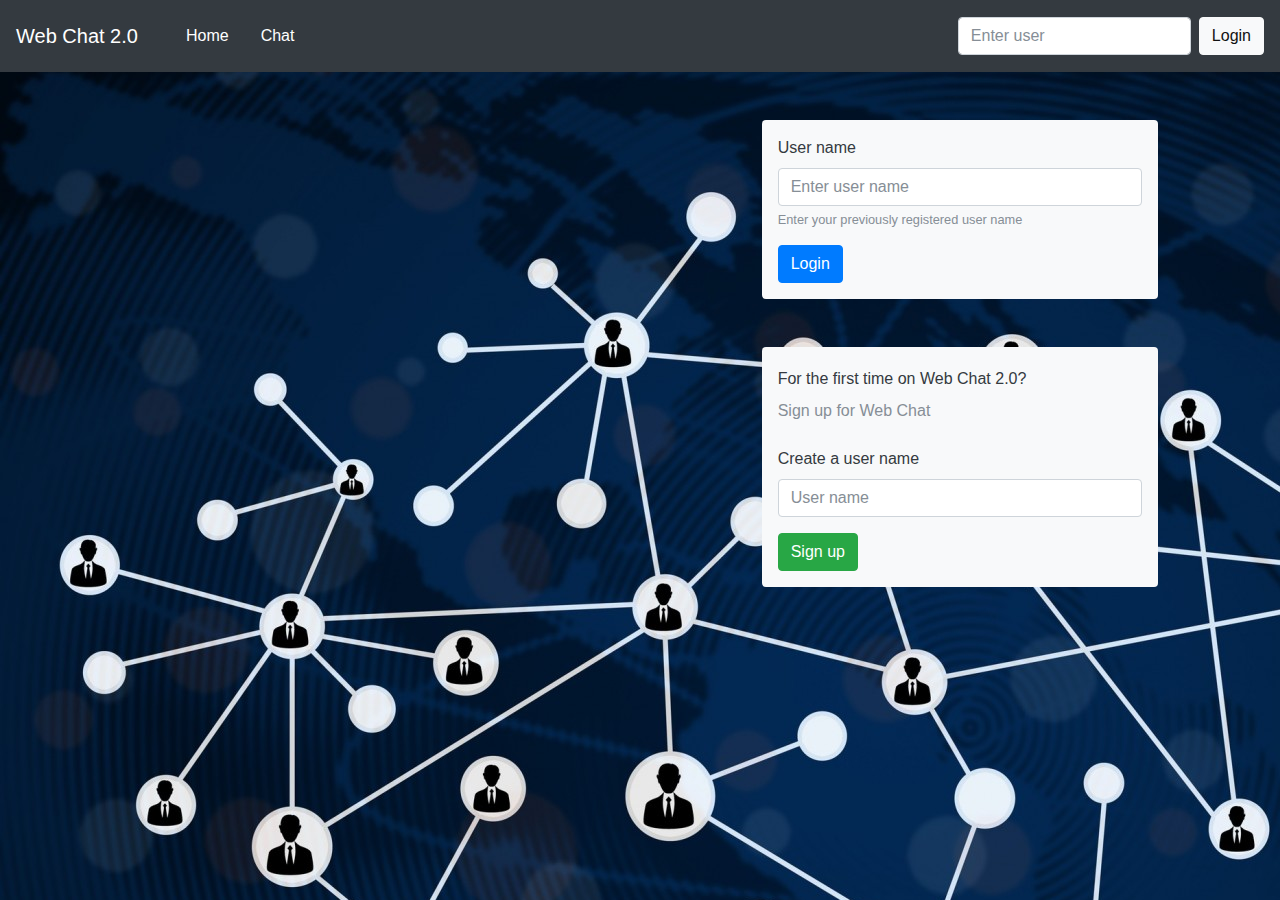
<file: index.html>
<!DOCTYPE html>
<html>
  <head>
    <meta charset="utf-8">
    <title>Web chat 2.0</title>
    <link rel="icon" href="assets/images/favicon.ico">
    <link rel="stylesheet" href="assets/bootstrap/css/bootstrap.min.css">
    <link rel="stylesheet" href="assets/css/chat.css">
  </head>
  <body background="assets/images/network-bg.jpg">

      <nav class="navbar navbar-expand-lg navbar-dark bg-dark justify-content-center">
        <span class="navbar-brand">Web Chat 2.0</span>
        <span class="nav-link text-dark bg-light rounded mr-2 d-none" id="connected_user">[connected user]</span>

        <button class="navbar-toggler" type="button" data-toggle="collapse" data-target="#navbarContent" aria-controls="navbarContent" aria-expanded="false" aria-label="Toggle navigation">
          <span class="navbar-toggler-icon"></span>
        </button>

        <div class="collapse navbar-collapse" id="navbarContent">

          <ul class="navbar nav mr-auto justify-content-start">
            <li class="nav-item active">
              <a class="nav-link text-white" href="#">Home</a>
            </li>
            <li class="nav-item">
              <a class="nav-link text-white" href="#">Chat</a>
            </li>
          </ul>

          <form class="form-inline my-2 my-lg-0 disable-default-submit" id="form-login-nav">
            <input class="form-control mr-sm-2" id="input-user" type="input" placeholder="Enter user" aria-label="User">
            <button class="btn btn-light my-2 my-sm-0" id="input-button" type="submit" onclick="login()">Login</button>
          </form>

        </div>
      </nav>

      <section class="container-fluid" id="main">

       <div class="row justify-content-center">

          <div class="col-4 offset-md-6">

              <form class="my-5 py-3 px-3 text-dark bg-light rounded disable-default-submit" id="form-login-body">
                <div class="form-group">
                  <label for="input-user-form">User name</label>
                  <input type="text" class="form-control" id="input-user-form" aria-describedby="user-help" placeholder="Enter user name">
                  <small id="user-help" class="form-text text-muted">Enter your previously registered user name</small>
                </div>
                <button type="submit" class="btn btn-primary" onclick="login()">Login</button>
              </form>


              <form class="my-5 py-3 px-3 text-dark bg-light rounded disable-default-submit" id="form-register-body">
                <div class="form-group form-text justify-content-start">
                  <label class="">For the first time on Web Chat 2.0?</label>
                  <label class="text-muted">Sign up for Web Chat</label>
                </div>

                <div class="form-group">
                  <label for="input-new-user-form">Create a user name</label>
                  <input type="text" class="form-control" id="input-new-user-form" aria-describedby="user-help" placeholder="User name">
                </div>
                <button type="submit" class="btn btn-success" onclick="register()">Sign up</button>
              </form>
            </div>

        </div>

      </section>

      <script type="text/javascript" src="assets/js/jquery-3.2.1.min.js"></script>
      <script src="https://cdnjs.cloudflare.com/ajax/libs/popper.js/1.12.3/umd/popper.min.js" integrity="sha384-vFJXuSJphROIrBnz7yo7oB41mKfc8JzQZiCq4NCceLEaO4IHwicKwpJf9c9IpFgh" crossorigin="anonymous"></script>
      <script type="text/javascript" src="assets/bootstrap/js/bootstrap.min.js"></script>
      <script type="text/javascript" src="assets/js/main.js"></script>
      <script type="text/javascript" src="assets/js/chat.js"></script>

  </body>
</html>
</file>
<file: assets/css/chat.css>
[data-letters]:before {
  content:attr(data-letters);
  display:inline-block;
  font-size:1em;
  width:2.5em;
  height:2.5em;
  line-height:2.5em;
  text-align:center;
  border-radius:50%;
  background:#191818;
  vertical-align:middle;
  /*margin-right:2em;*/
  color:white;
  opacity: 0.5;
  }

.extra-margin-bottom {
  margin-bottom: 6em;
}
</file>
